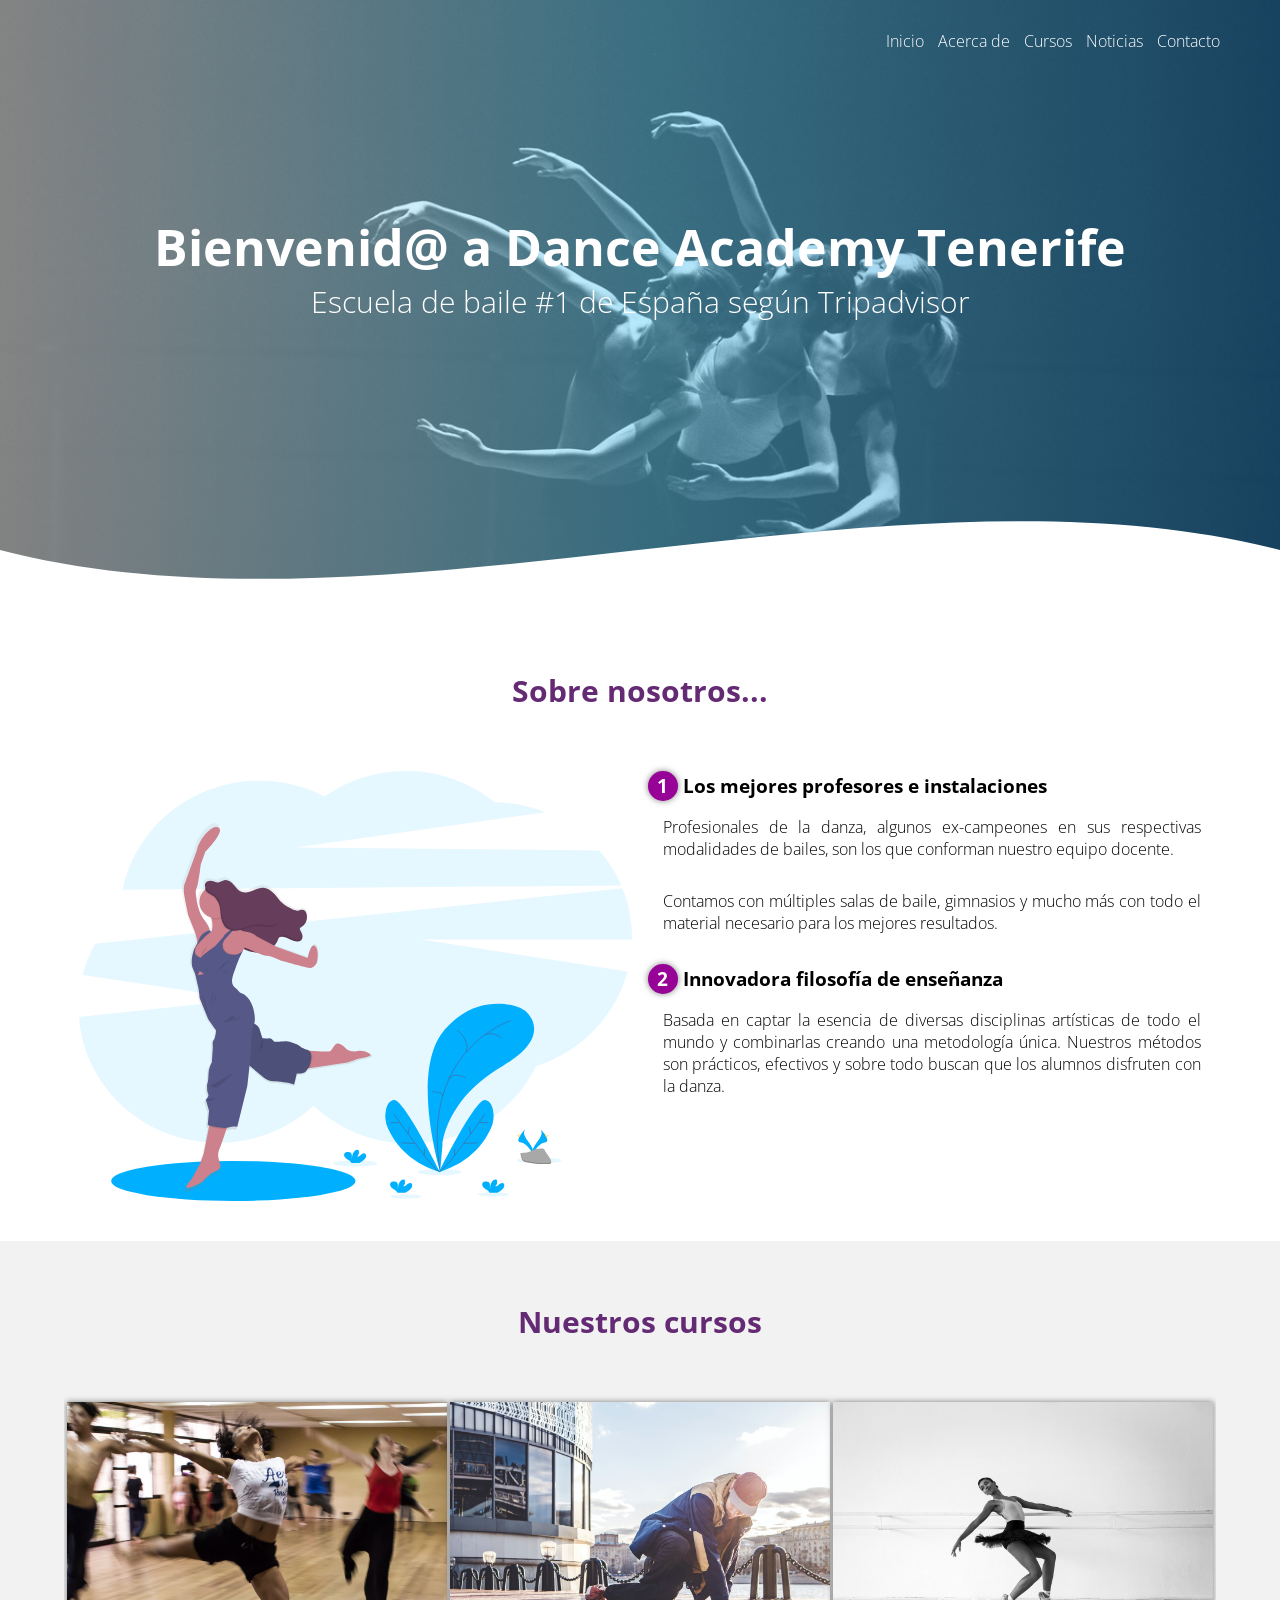
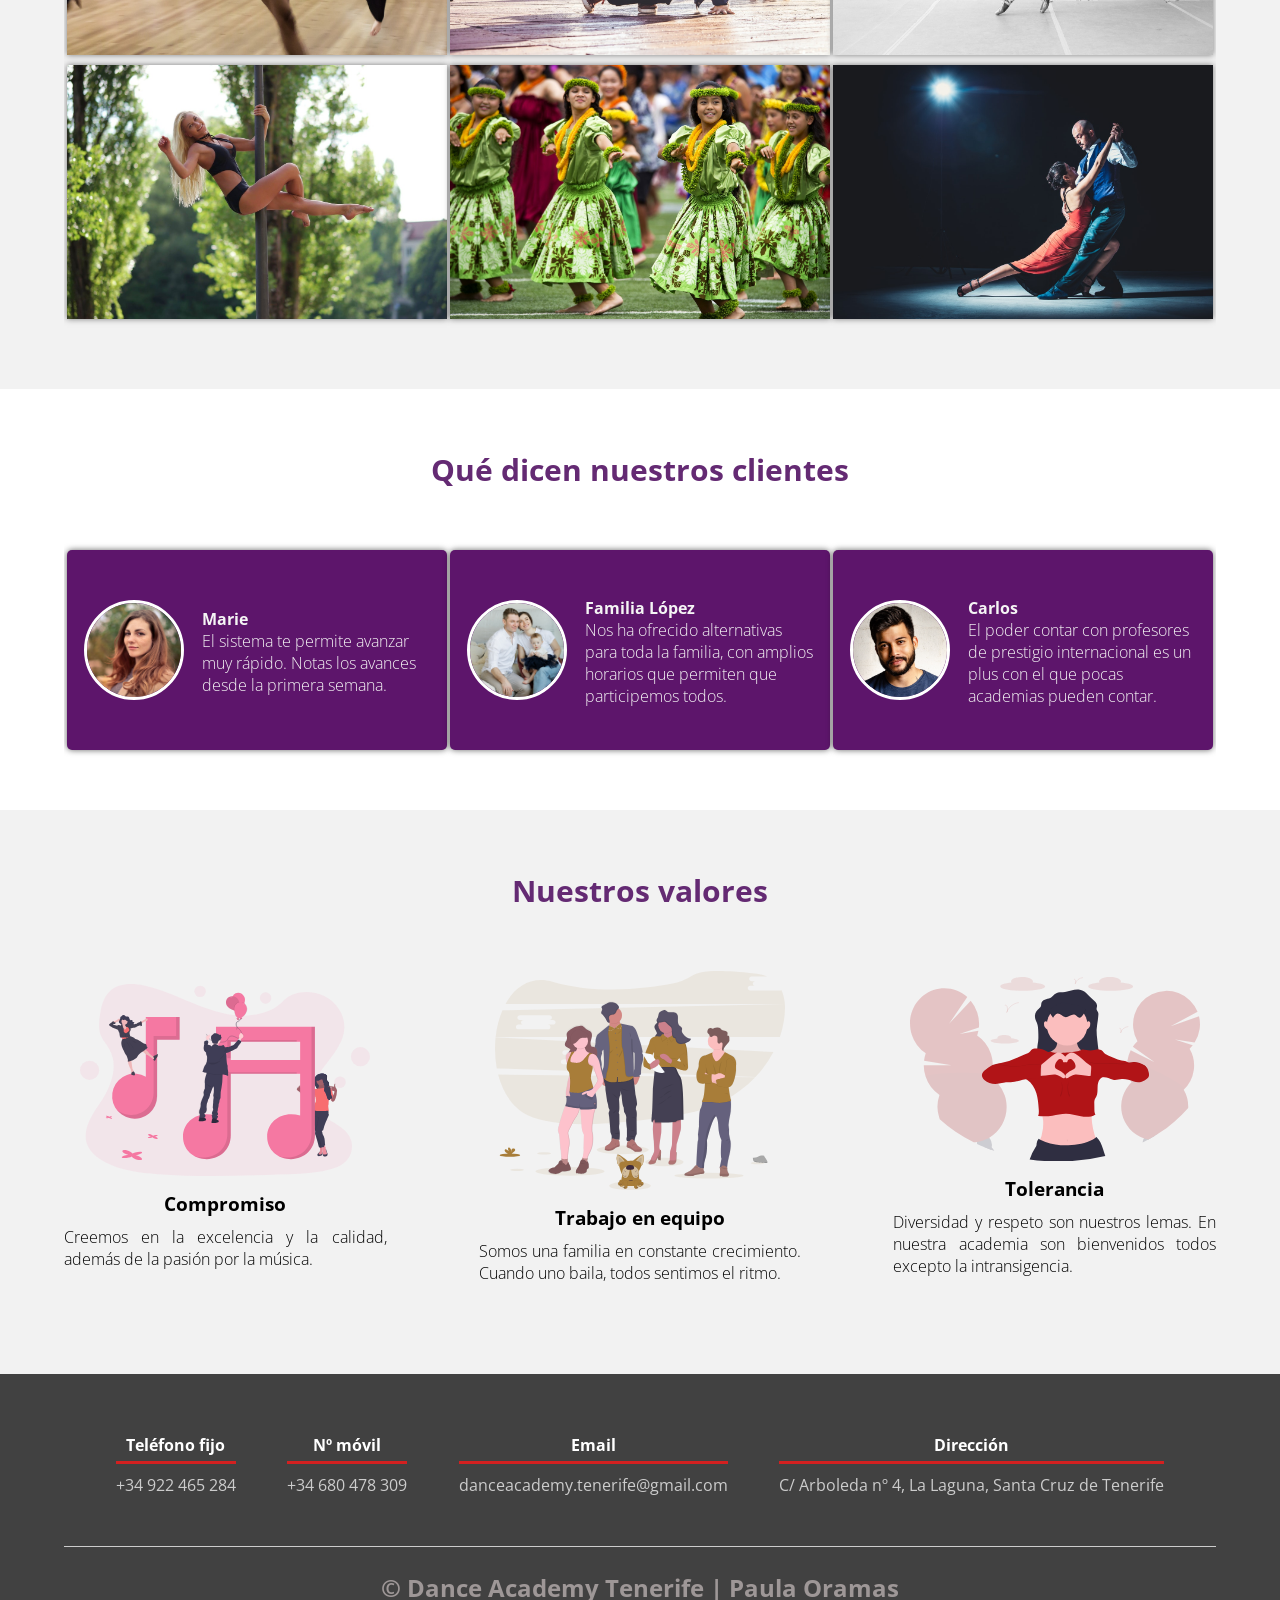
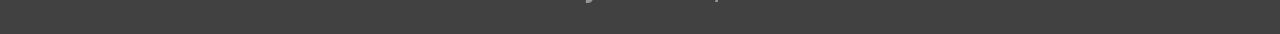
<file: index.html>
<!DOCTYPE html>
<html lang="es">
<head>
  <meta charset="UTF-8">
  <meta name="viewport" content="width=device-width, inicial-scale=1.0">
  <meta http-equiv="X-UA-Compatible" content="ie=edge">
  <title>Página web PaulaOB</title>
  <link rel="shortcut icon" href="Img/pobicon.png">
  <link rel="stylesheet" href="CSS/index.css">
  <link href="https://fonts.googleapis.com/css2?family=Open+Sans:wght@300;400;700;800&display=swap" rel="stylesheet">
</head>
<body>
  <header>
    <nav>
      <a href="#">Inicio</a>
      <a href="acerca-de.html">Acerca de</a>
      <a href="#">Cursos</a>
      <a href="noticias1.html">Noticias</a>
      <a href="#">Contacto</a>
    </nav>
    <section class="textos-header">
      <h1>Bienvenid@ a Dance Academy Tenerife</h1>
      <h2>Escuela de baile #1 de España según Tripadvisor </h2>
    </section>
    <div class="wave" style="height: 150px; overflow: hidden;" ><svg viewBox="0 0 500 150" preserveAspectRatio="none" 
        style="height: 100%; width: 100%;">
        <path d="M0.00,49.98 C149.99,150.00 349.20,-49.98 500.00,49.98 L500.00,150.00 L0.00,150.00 Z" 
          style="stroke: none; fill: #fff;"></path>
      </svg></div>
  </header>
  <main>
    <section class="contenedor sobre-nosotros">
        <h2 class="titulo">Sobre nosotros...</h2>
        <div class="contenedor-sobre-nosotros">
          <img src="Img/ilustracion-sobre-nosotros.svg" alt="" class="imagen-sobre-nosotros">
          <div class="contenido-textos">
            <h3><span>1</span>Los mejores profesores e instalaciones</h3>
            <p>Profesionales de la danza, algunos ex-campeones en sus respectivas modalidades de bailes, son los que conforman nuestro equipo docente.</p>
            <p>Contamos con múltiples salas de baile, gimnasios y mucho más con todo el material necesario para los mejores resultados.</p>
            <h3><span>2</span>Innovadora filosofía de enseñanza</h3>
            <p>Basada en captar la esencia de diversas disciplinas artísticas de todo el mundo y combinarlas creando una metodología única. Nuestros métodos son prácticos, efectivos y sobre todo buscan que los alumnos disfruten con la danza.</p>
          </div>
        </div>
    </section>
    <section class="portafolio">
      <div class="contenedor">
        <h2 class="titulo">Nuestros cursos</h2>
        <div class="galeria-port">
          <div class="imagen-port">
            <img src="Img/danza-comtemporanea.jpg" alt="">
            <div class="hover-galeria">
              <img src="Img/target.png" alt="">
              <p>Danza contemporánea</p>
            </div>
          </div>
          <div class="imagen-port">
            <img src="Img/breakdance.jpg" alt="">
            <div class="hover-galeria">
              <img src="Img/target.png" alt="">
              <p>Breakdance</p>
            </div>
          </div>
          <div class="imagen-port">
            <img src="Img/ballet.jpg" alt="">
            <div class="hover-galeria">
              <img src="Img/target.png" alt="">
              <p>Ballet</p>
            </div>
          </div>
          <div class="imagen-port">
            <img src="Img/pole-dance.jpg" alt="">
            <div class="hover-galeria">
              <img src="Img/target.png" alt="">
              <p>Pole dance</p>
            </div>
          </div>
          <div class="imagen-port">
            <img src="Img/hula.jpg" alt="">
            <div class="hover-galeria">
              <img src="Img/target.png" alt="">
              <p>Danza hula</p>
            </div>
          </div>
          <div class="imagen-port">
            <img src="Img/salsa.jpg" alt="">
            <div class="hover-galeria">
              <img src="Img/target.png" alt="">
              <p>Bailes de salón</p>
            </div>
          </div>
        </div>
      </div>
    </section>
    <section class="clientes-contenedor">
      <div class="contenedor">
        <h2 class="titulo">Qué dicen nuestros clientes</h2>
        <div class="cards">
          <div class="card">
            <img src="Img/girl-face.jpg" alt="">
            <div class="contenido-texto-card">
              <h4>Marie</h4>
              <p>El sistema te permite avanzar muy rápido. Notas los avances desde la primera semana.</p>
            </div>
          </div>
          <div class="card">
            <img src="Img/family-face.jpg" alt="">
            <div class="contenido-texto-card">
              <h4>Familia López</h4>
              <p>Nos ha ofrecido alternativas para toda la familia, con amplios horarios que permiten que participemos todos.</p>
            </div>
          </div>
          <div class="card">
            <img src="Img/boy-face.jpg" alt="">
            <div class="contenido-texto-card">
              <h4>Carlos</h4>
              <p>El poder contar con profesores de prestigio internacional es un plus con el que pocas academias pueden contar.</p>
            </div>
          </div>
        </div>
      </div>
    </section>
    <section class="valores">
      <div class="contenedor">
        <h2 class="titulo">Nuestros valores</h2>
        <div class="valores-cont">
          <div class="valores-ind">
            <img src="Img/ilustracion-notas-musicales.svg" alt="">
            <h3>Compromiso</h3>
            <p>Creemos en la excelencia y la calidad, además de la pasión por la música.</p>
          </div>
          <div class="valores-ind">
            <img src="Img/ilustracion-trabajo-equipo.svg" alt="">
            <h3>Trabajo en equipo</h3>
            <p>Somos una familia en constante crecimiento. Cuando uno baila, todos sentimos el ritmo.</p>
          </div>
          <div class="valores-ind">
            <img src="Img/ilustracion-amor.svg" alt="">
            <h3>Tolerancia</h3>
            <p>Diversidad y respeto son nuestros lemas. En nuestra academia son bienvenidos todos excepto la intransigencia.</p>
          </div>
        </div>
      </div>
    </section>
  </main>
  <footer>
    <div class="contenedor-footer">
      <div class="content-footer">
        <h4>Teléfono fijo</h4>
        <p>+34 922 465 284</p>
      </div>
      <div class="content-footer">
        <h4>Nº móvil</h4>
        <p>+34 680 478 309</p>
      </div>
      <div class="content-footer">
        <h4>Email</h4>
        <p>danceacademy.tenerife@gmail.com</p>
      </div>
      <div class="content-footer">
        <h4>Dirección</h4>
        <p>C/ Arboleda nº 4, La Laguna, Santa Cruz de Tenerife</p>
      </div>
    </div>
    <h2 class="titulo-final">&copy; Dance Academy Tenerife | Paula Oramas</h2>
  </footer>
</body>
</html>
</file>
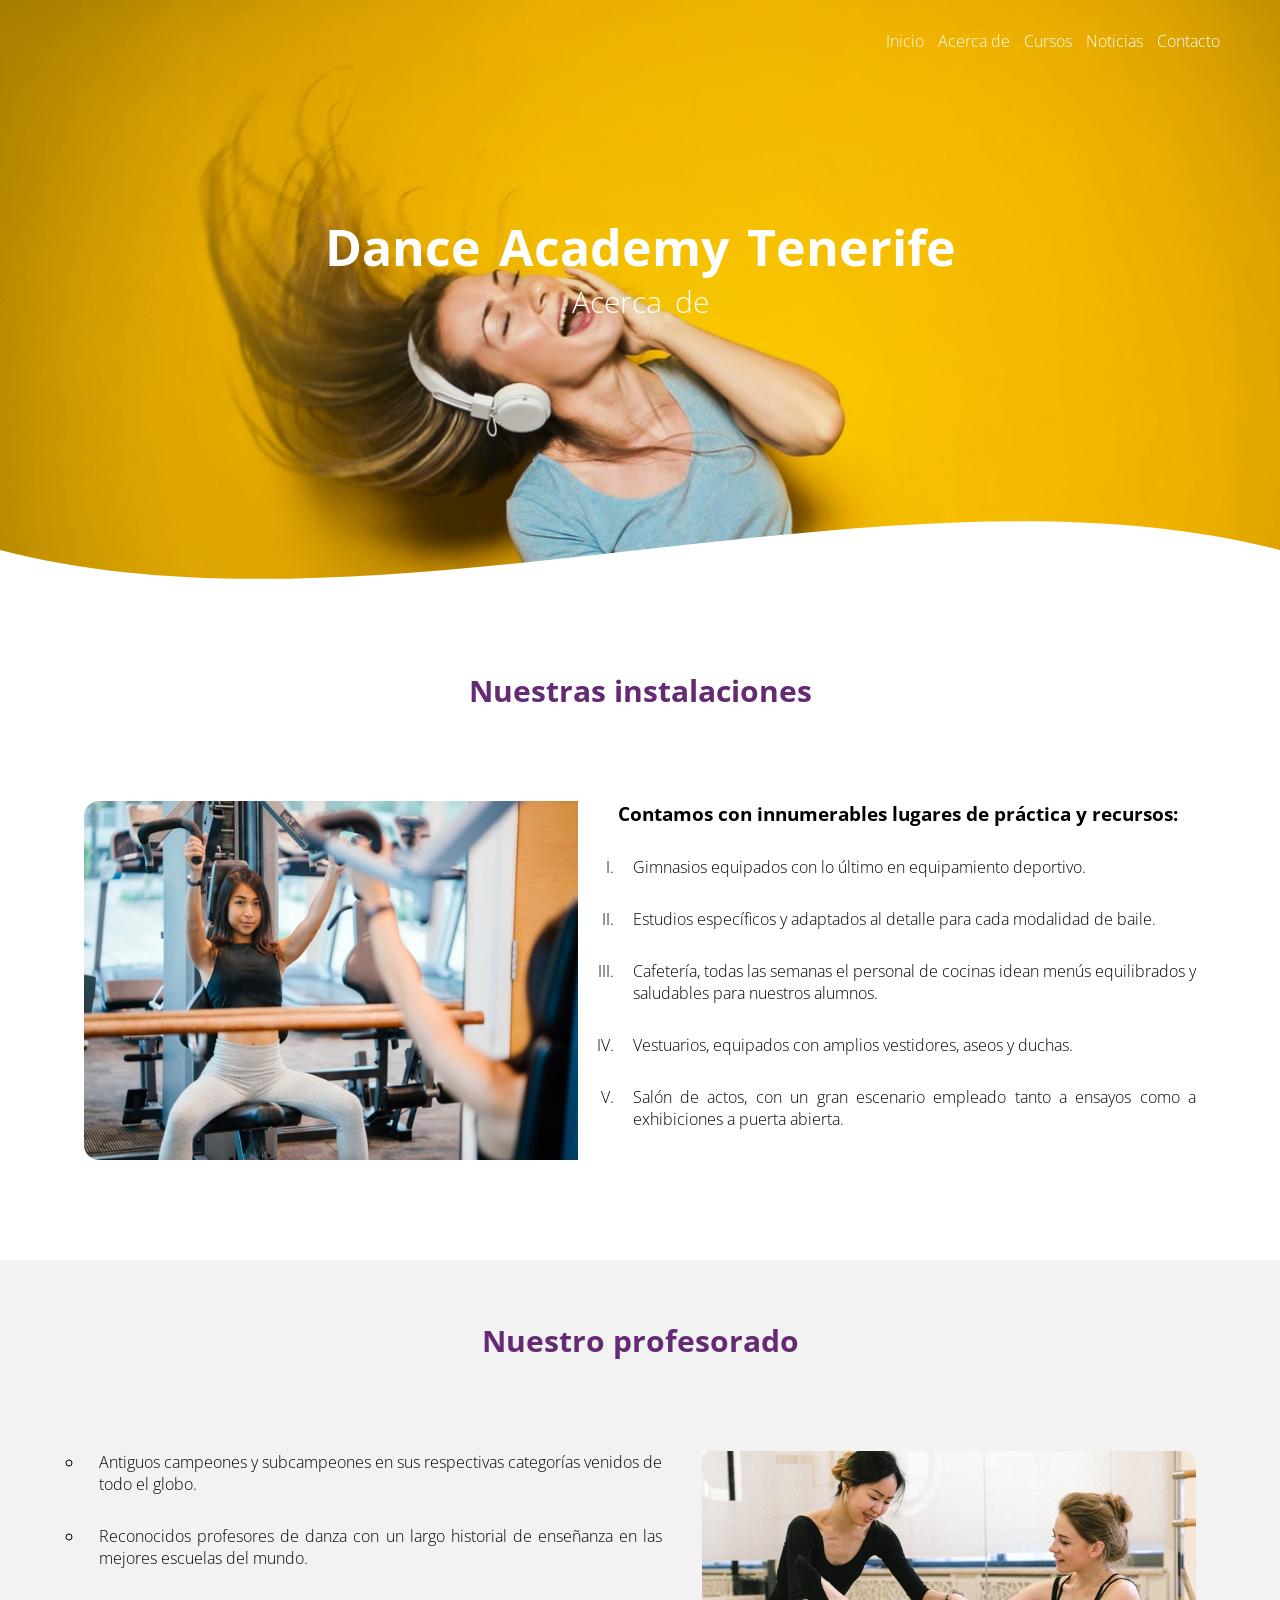
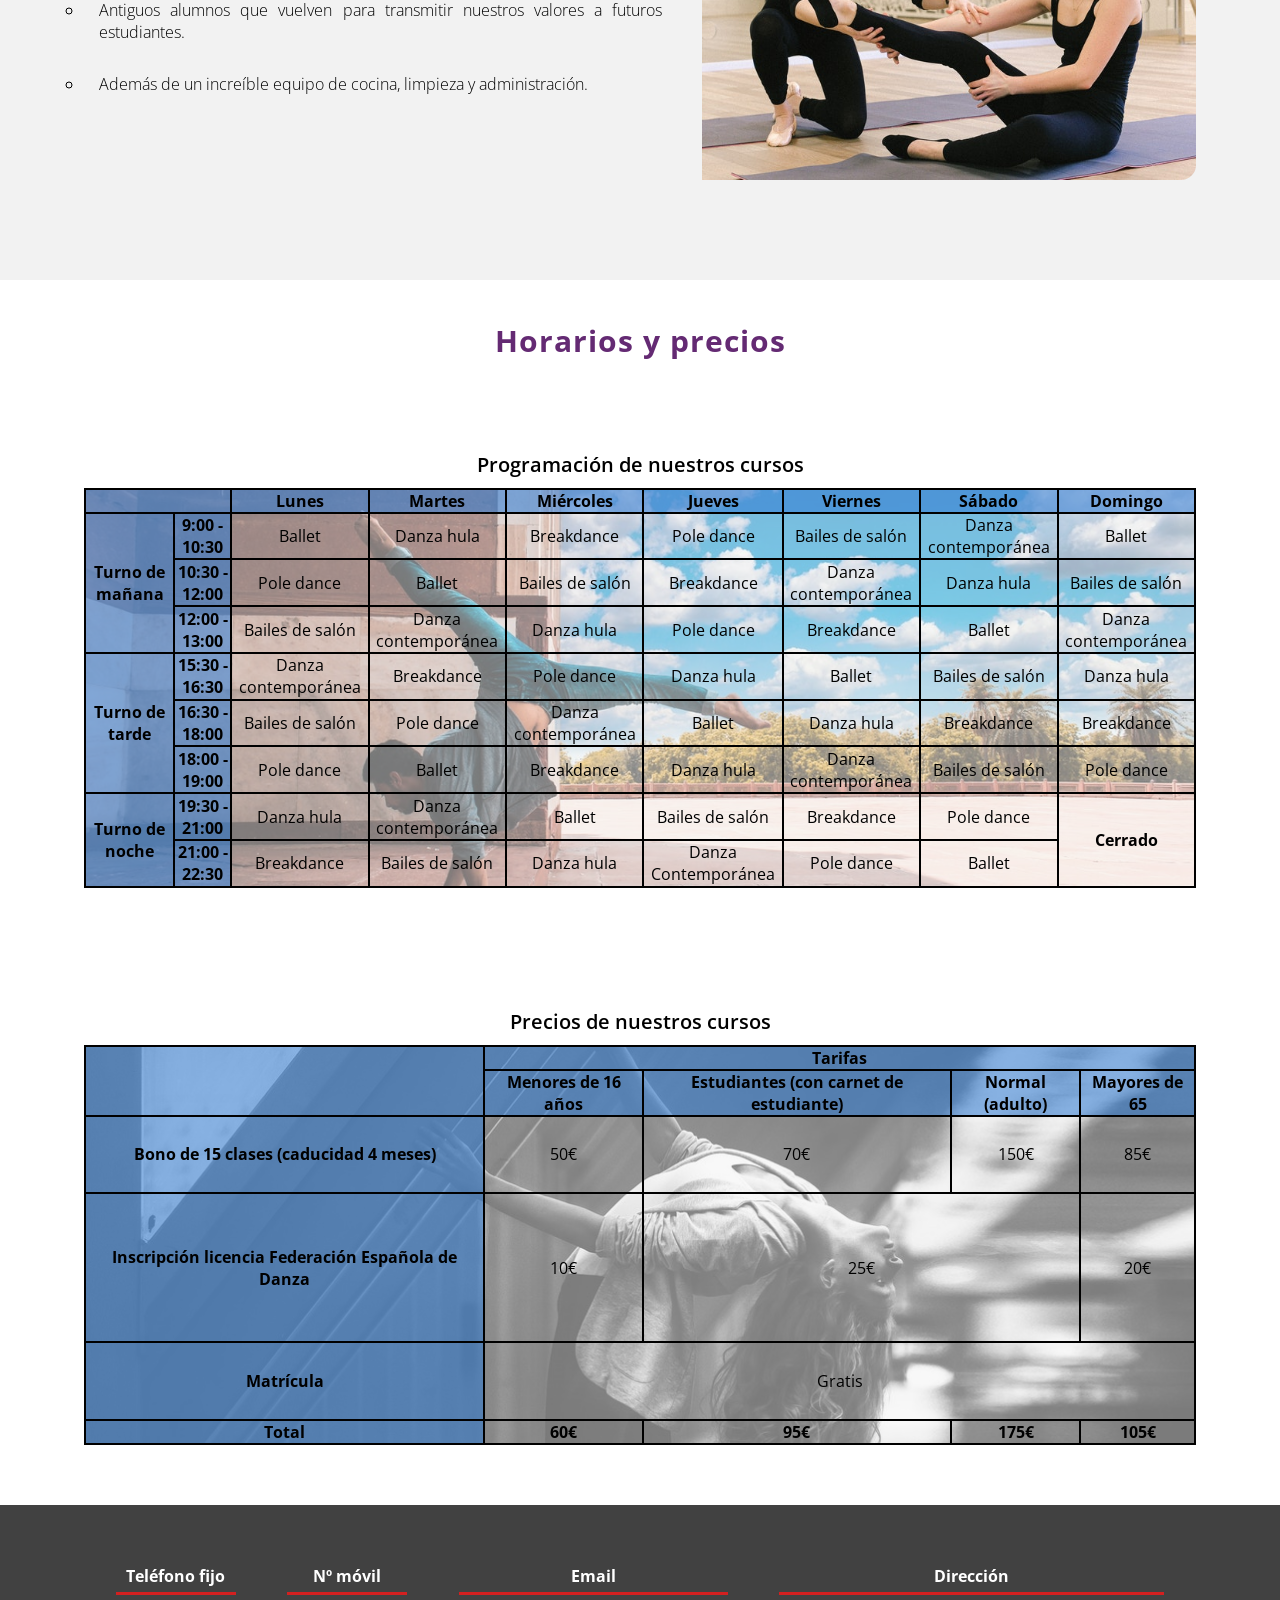
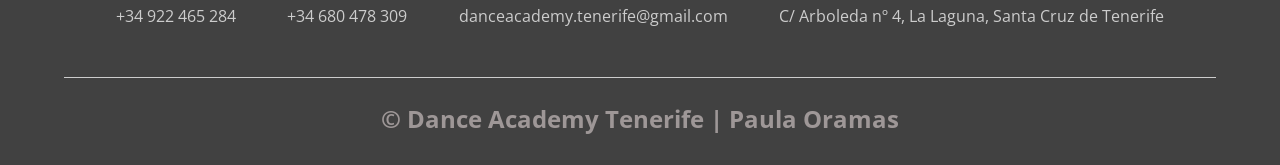
<file: acerca-de.html>
<!DOCTYPE html>
<html lang="es">
<head>
  <meta charset="UTF-8">
  <meta name="viewport" content="width=device-width, inicial-scale=1.0">
  <meta http-equiv="X-UA-Compatible" content="ie=edge">
  <title>Página web PaulaOB</title>
  <link rel="shortcut icon" href="Img/pobicon.png">
  <link rel="stylesheet" href="CSS/acerca-de.css">
  <link href="https://fonts.googleapis.com/css2?family=Open+Sans:wght@300;400;700;800&display=swap" rel="stylesheet">
</head>
<body>
  <header>
    <nav>
      <a href="index.html">Inicio</a>
      <a href="#">Acerca de</a>
      <a href="#">Cursos</a>
      <a href="noticias1.html">Noticias</a>
      <a href="#">Contacto</a>
    </nav>
    <section class="textos-header">
      <h1>Dance Academy Tenerife</h1>
      <h2>Acerca de</h2>
    </section>
    <div class="wave" style="height: 150px; overflow: hidden;" ><svg viewBox="0 0 500 150" preserveAspectRatio="none" 
        style="height: 100%; width: 100%;">
        <path d="M0.00,49.98 C149.99,150.00 349.20,-49.98 500.00,49.98 L500.00,150.00 L0.00,150.00 Z" 
          style="stroke: none; fill: #fff;"></path>
      </svg></div>
  </header>
  <main>
    <section class="instalaciones">
      <h2 class="titulo">Nuestras instalaciones</h2>
      <div class="contenedor">
        <img src="Img/gimnasio.jpg" alt="" class="imagen-inst">
        <div class="contenido-textos">
          <h3>Contamos con innumerables lugares de práctica y recursos:</h3>
          <ol type="I">
            <li>Gimnasios equipados con lo último en equipamiento deportivo.</li>
            <li>Estudios específicos y adaptados al detalle para cada modalidad de baile.</li>
            <li>Cafetería, todas las semanas el personal de cocinas idean menús equilibrados y saludables para nuestros alumnos.</li>
            <li>Vestuarios, equipados con amplios vestidores, aseos y duchas.</li>
            <li>Salón de actos, con un gran escenario empleado tanto a ensayos como a exhibiciones a puerta abierta.</li>
          </ol>
        </div>
      </div>
    </section>
    <section class="profesorado">
      <h2 class="titulo">Nuestro profesorado</h2>
      <div class="contenedor">
        <div class="contenido-textos">
          <ul type="circle">
            <li>Antiguos campeones y subcampeones en sus respectivas categorías venidos de todo el globo.</li>
            <li>Reconocidos profesores de danza con un largo historial de enseñanza en las mejores escuelas del mundo.</li>
            <li>Antiguos alumnos que vuelven para transmitir nuestros valores a futuros estudiantes.</li>
            <li>Además de un increíble equipo de cocina, limpieza y administración.</li>
          </ul>
        </div>
        <img src="Img/profe.jpg" alt="" class="imagen-prof">
      </div>
    </section>
    <section class="horario">
      <h2 class="titulo">Horarios y precios</h2>
      <div class="contenedor">
        <table class="tabla">
          <caption>Programación de nuestros cursos</caption>
          <br><br>
          <thead>
            <tr>
              <th colspan="2"></th>
              <th>Lunes</th>
              <th>Martes</th>
              <th>Miércoles</th>
              <th>Jueves</th>
              <th>Viernes</th>
              <th>Sábado</th>
              <th>Domingo</th>
            </tr>
          </thead>
          <tbody>
            <tr>
              <th rowspan="3">Turno de mañana</th>
              <th>9:00 - 10:30</th>
              <td>Ballet</td>
              <td>Danza hula</td>
              <td>Breakdance</td>
              <td>Pole dance</td>
              <td>Bailes de salón</td>
              <td>Danza contemporánea</td>
              <td>Ballet</td>
            </tr>
            <tr>
              <th>10:30 - 12:00</th>
              <td>Pole dance</td>
              <td>Ballet</td>
              <td>Bailes de salón</td>
              <td>Breakdance</td>
              <td>Danza contemporánea</td>
              <td>Danza hula</td>
              <td>Bailes de salón</td>
            </tr>
            <tr>
              <th>12:00 - 13:00</th>
              <td>Bailes de salón</td>
              <td>Danza contemporánea</td>
              <td>Danza hula</td>
              <td>Pole dance</td>
              <td>Breakdance</td>
              <td>Ballet</td>
              <td>Danza contemporánea</td>
            </tr>
            <tr>
              <th rowspan="3">Turno de tarde</th>
              <th>15:30 - 16:30</th>
              <td>Danza contemporánea</td>
              <td>Breakdance</td>
              <td>Pole dance</td>
              <td>Danza hula</td>
              <td>Ballet</td>
              <td>Bailes de salón</td>
              <td>Danza hula</td>
            </tr>
              <th>16:30 - 18:00</th>
              <td>Bailes de salón</td>
              <td>Pole dance</td>
              <td>Danza contemporánea</td>
              <td>Ballet</td>
              <td>Danza hula</td>
              <td>Breakdance</td>
              <td>Breakdance</td>
            </tr>
              <th>18:00 - 19:00</th>
              <td>Pole dance</td>
              <td>Ballet</td>
              <td>Breakdance</td>
              <td>Danza hula</td>
              <td>Danza contemporánea</td>
              <td>Bailes de salón</td>
              <td>Pole dance</td>
            </tr>
            <tr>
              <th rowspan="2">Turno de noche</th>
              <th>19:30 - 21:00</th>
              <td>Danza hula</td>
              <td>Danza contemporánea</td>
              <td>Ballet</td>
              <td>Bailes de salón</td>
              <td>Breakdance</td>
              <td>Pole dance</td>
              <td rowspan="2"><b>Cerrado</b></td>
            </tr>
            <tr>
              <th>21:00 - 22:30</th>
              <td>Breakdance</td>
              <td>Bailes de salón</td>
              <td>Danza hula</td>
              <td>Danza Contemporánea</td>
              <td>Pole dance</td>
              <td>Ballet</td>
            </tr>
          </tbody>
        </table>
      </div>
      <div class="contenedor">
        <table class="tabla2">
          <caption>Precios de nuestros cursos</caption>
          <br><br>
          <thead>
            <tr>
              <th rowspan="2"></th>
              <th colspan="4">Tarifas</th>
            </tr>
            <tr>
              <th>Menores de 16 años</th>
              <th>Estudiantes (con carnet de estudiante)</th>
              <th>Normal (adulto)</th>
              <th>Mayores de 65</th>
            </tr>
          </thead>
          <tbody>
            <tr>
              <th>Bono de 15 clases (caducidad 4 meses)</th>
              <td>50€</td>
              <td>70€</td>
              <td>150€</td>
              <td>85€</td>
            </tr>
            <tr>
              <th>Inscripción licencia Federación Española de Danza</th>
              <td>10€</td>
              <td colspan="2">25€</td>
              <td>20€</td>
            </tr>
            <tr>
              <th>Matrícula</th>
              <td colspan="4">Gratis</td>
            </tr>
          </tbody> 
          <tfoot>
            <tr>
              <th>Total</th>
              <td><b>60€</b></td>
              <td><b>95€</b></td>
              <td><b>175€</b></td>
              <td><b>105€</b></td>
            </tr>
          </tfoot>  
        </table>  
      </div>
    </section>
  </main>
  <footer>
    <div class="contenedor-footer">
      <div class="content-footer">
        <h4>Teléfono fijo</h4>
        <p>+34 922 465 284</p>
      </div>
      <div class="content-footer">
        <h4>Nº móvil</h4>
        <p>+34 680 478 309</p>
      </div>
      <div class="content-footer">
        <h4>Email</h4>
        <p>danceacademy.tenerife@gmail.com</p>
      </div>
      <div class="content-footer">
        <h4>Dirección</h4>
        <p>C/ Arboleda nº 4, La Laguna, Santa Cruz de Tenerife</p>
      </div>
    </div>
    <h2 class="titulo-final">&copy; Dance Academy Tenerife | Paula Oramas</h2>
  </footer>
</body>
</html>
</file>
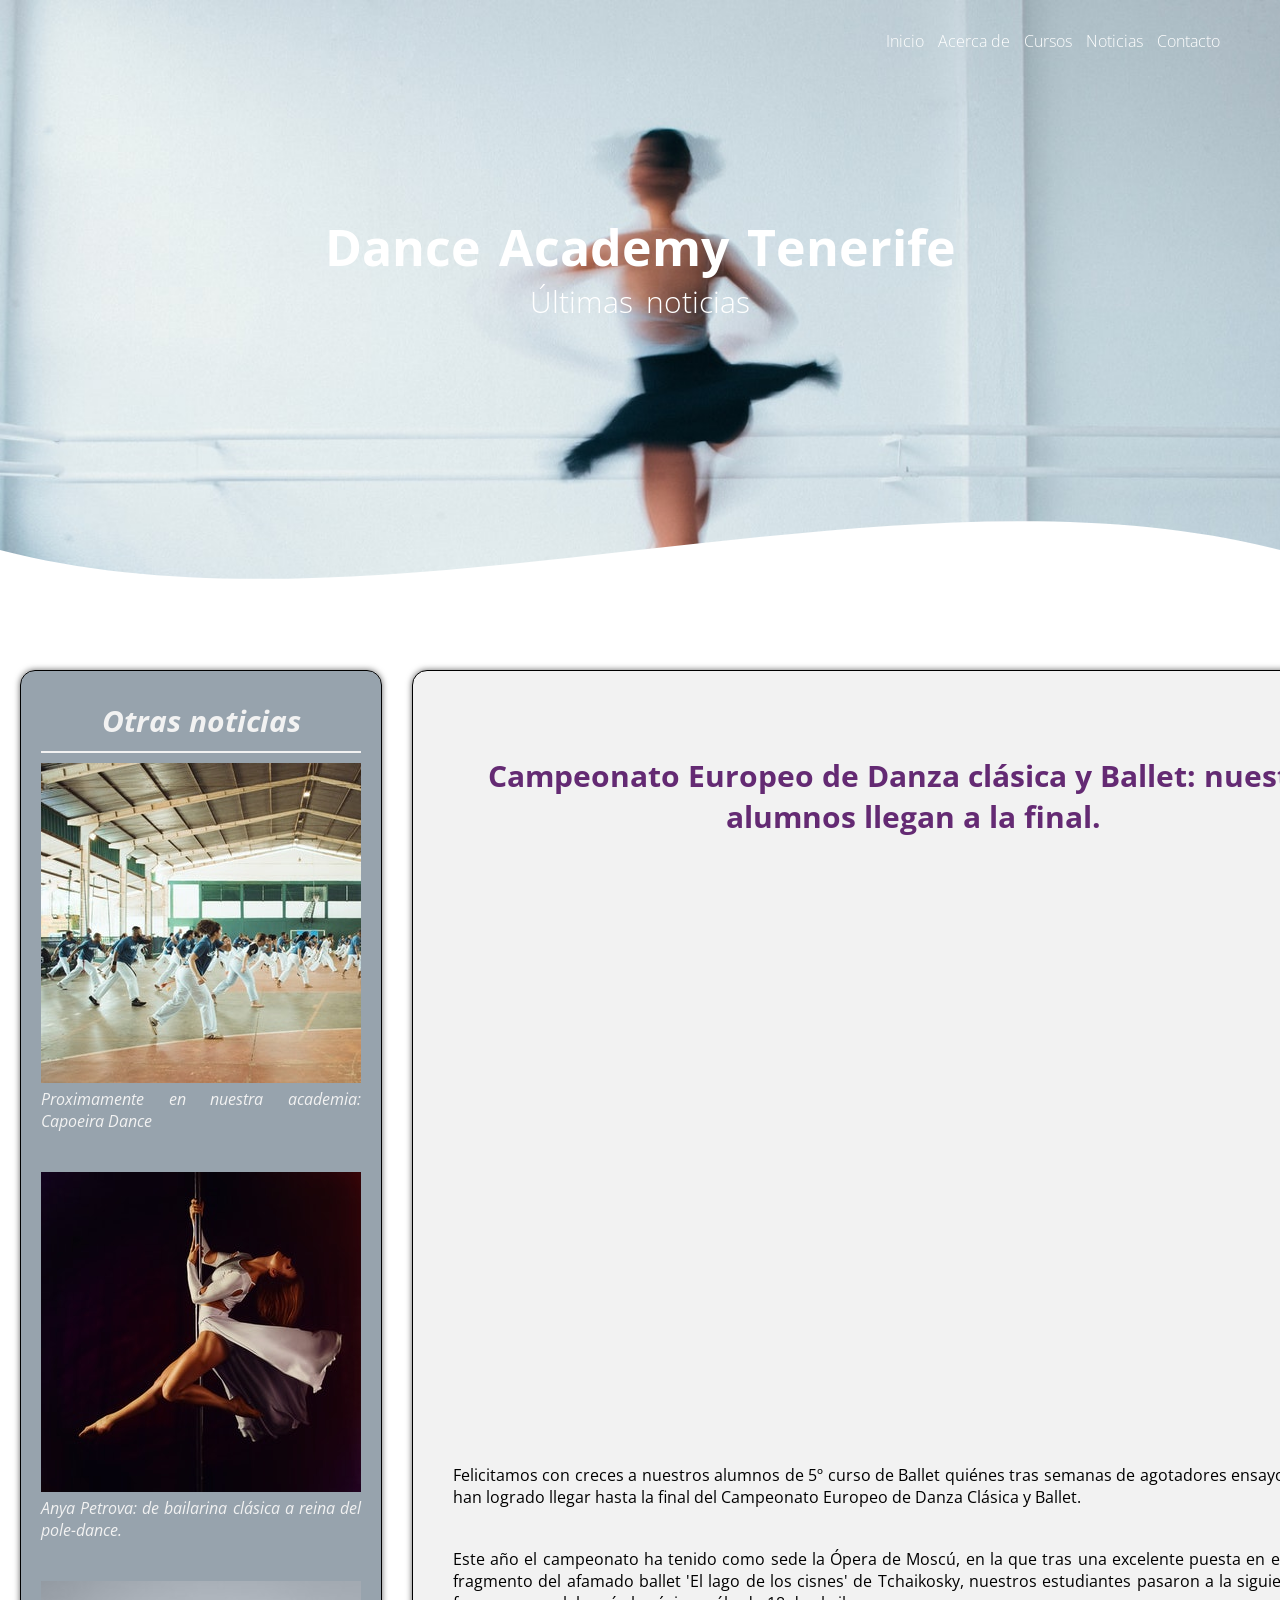
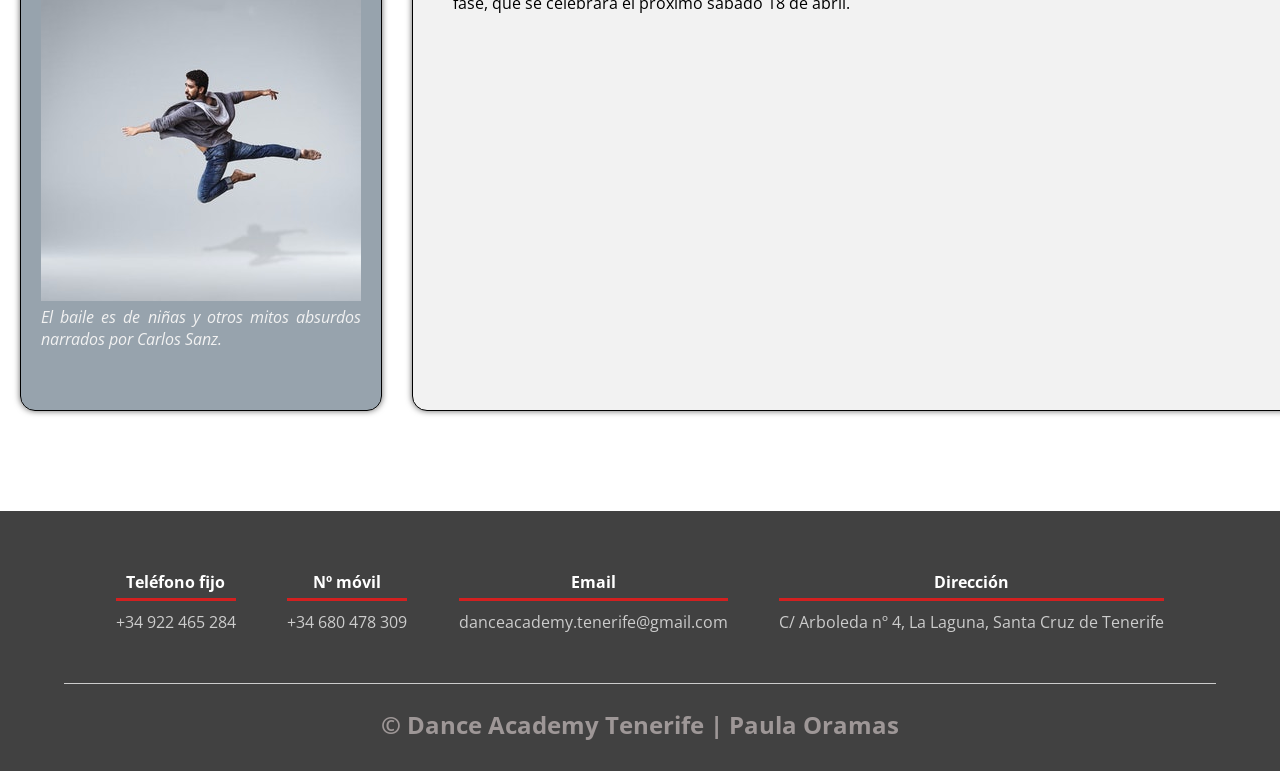
<file: noticias2.html>
<!DOCTYPE html>
<html lang="es">
<head>
  <meta charset="UTF-8">
  <meta name="viewport" content="width=device-width, inicial-scale=1.0">
  <meta http-equiv="X-UA-Compatible" content="ie=edge">
  <title>Página web PaulaOB</title>
  <link rel="shortcut icon" href="Img/pobicon.png">
  <link rel="stylesheet" href="CSS/noticias.css">
  <link href="https://fonts.googleapis.com/css2?family=Open+Sans:wght@300;400;700;800&display=swap" rel="stylesheet">
</head>
<body>
    <header>
        <nav>
          <a href="index.html">Inicio</a>
          <a href="acerca-de.html">Acerca de</a>
          <a href="#">Cursos</a>
          <a href="#">Noticias</a>
          <a href="#">Contacto</a>
        </nav>
        <section class="textos-header">
          <h1>Dance Academy Tenerife</h1>
          <h2>Últimas noticias</h2>
        </section>
        <div class="wave" style="height: 150px; overflow: hidden;" ><svg viewBox="0 0 500 150" preserveAspectRatio="none" 
            style="height: 100%; width: 100%;">
            <path d="M0.00,49.98 C149.99,150.00 349.20,-49.98 500.00,49.98 L500.00,150.00 L0.00,150.00 Z" 
              style="stroke: none; fill: #fff;"></path>
          </svg></div>
    </header>
    <div id="wrapper">
        <aside class="sidebar">
          <div class="galery-article">
            <h3><i><b>Otras noticias</b></i></h3>
            <div class="img-article">
              <a href="noticias1.html"><img src="Img/capoeira-academy.jpg" alt="">
              <p><i>Proximamente en nuestra academia: Capoeira Dance</i></p>
              </a>
            </div>
            <div class="img-article">
              <a href="noticias3.html"><img src="Img/reina-pole-dance.jpg" alt="">
              <p><i>Anya Petrova: de bailarina clásica a reina del pole-dance.</i></p>
              </a>
            </div>
            <div class="img-article">
              <a href="noticias4.html"><img src="Img/chico-volando.jpg" alt="">
              <p><i>El baile es de niñas y otros mitos absurdos narrados por Carlos Sanz.</i></p>
              </a>
            </div>
          </div>
        </aside>
        <main class="contenido">
          <article class="article">
            <br><br>
            <h2 class="titulo">Campeonato Europeo de Danza clásica y Ballet: nuestros alumnos llegan a la final.</h2>
            <iframe width="960" height="540" src="https://www.youtube.com/embed/htWM5ZtONU4" frameborder="0" allow="accelerometer; autoplay; encrypted-media; gyroscope; picture-in-picture" allowfullscreen></iframe>
            <br><br>
            <p>Felicitamos con creces a nuestros alumnos de 5º curso de Ballet quiénes tras semanas de agotadores ensayos y pruebas han logrado llegar hasta la final del Campeonato Europeo de Danza Clásica y Ballet.</p>
            <p>Este año el campeonato ha tenido como sede la Ópera de Moscú, en la que tras una excelente puesta en escena de un fragmento del afamado ballet 'El lago de los cisnes' de Tchaikosky, nuestros estudiantes pasaron a la siguiente y última fase, que se celebrará el próximo sábado 18 de abril.  </p>
          </article>
        </main>
    </div> 
    <footer>
      <div class="contenedor-footer">
        <div class="content-footer">
          <h4>Teléfono fijo</h4>
          <p>+34 922 465 284</p>
        </div>
        <div class="content-footer">
          <h4>Nº móvil</h4>
          <p>+34 680 478 309</p>
        </div>
        <div class="content-footer">
          <h4>Email</h4>
          <p>danceacademy.tenerife@gmail.com</p>
        </div>
        <div class="content-footer">
          <h4>Dirección</h4>
          <p>C/ Arboleda nº 4, La Laguna, Santa Cruz de Tenerife</p>
        </div>
      </div>
      <h2 class="titulo-final">&copy; Dance Academy Tenerife | Paula Oramas</h2>
    </footer>
</body>
</html>
</file>
<file: CSS/index.css>
*{
    margin: 0;
    padding: 0;
    box-sizing: border-box;
}

body{
    font-family: 'open sans';
}

.contenedor{
    padding: 60px 0;
    width: 90%;
    max-width: 1200px;
    margin: auto;
    overflow: hidden;
}

.titulo{
    color: #642a73;
    font-size: 30px;
    text-align: center;
    margin-bottom: 60px;
}

/* Header */

header{
    width: 100%;
    height: 650px;
    background: #2980B9;  
    /* fallback for old browsers */
    background: -webkit-linear-gradient(to right, hsla(0, 0%, 100%, 0.5), hsla(196, 93%, 70%, 0.5), hsla(204, 64%, 44%, 0.5)), url(../Img/bailarines.jpg); 
    /* Chrome 10-25, Safari 5.1-6 */
    background: linear-gradient(to right, hsla(0, 0%, 100%, 0.5), hsla(196, 93%, 70%, 0.5), hsla(204, 64%, 44%, 0.5)), url(../Img/bailarines.jpg); 
    /* W3C, IE 10+/ Edge, Firefox 16+, Chrome 26+, Opera 12+, Safari 7+ */
    background-size: cover;
    background-attachment: fixed;
    position: relative;
}

nav{
    text-align: right;
    padding: 30px 50px 0 0;
}

nav > a{
    color: #fff;
    font-weight: 300;
    text-decoration: none;
    margin-right: 10px;
}

nav > a:hover{
    text-decoration: underline;
}

header .textos-header{
    display: flex;
    height: 430px;
    width: 100%;
    align-items: center;
    justify-content: center;
    flex-direction: column;
    text-align: center;
}

.textos-header h1{
    font-size: 50px;
    color: #fff;
}

.textos-header h2{
    font-size: 30px;
    font-weight: 300;
    color: #fff;
}

.wave{
    position: absolute;
    bottom: 0;
    width: 100%;
}

/* Sobre nosotros */

main .sobre-nosotros{
    padding: 20px 0 40px  0;
}

.contenedor-sobre-nosotros{
    display: flex;
    justify-content: space-evenly;
}

.imagen-sobre-nosotros{
    width: 48%;   
}

.sobre-nosotros .contenido-textos{
    width: 48%;
}

.contenido-textos h3{
    margin-bottom: 15px;
}

.contenido-textos h3 span{
    background: rgb(151, 2, 151);
    color: white;
    border-radius: 50%;
    display: inline-block;
    text-align: center;
    width: 30px;
    height: 30px;
    padding: 2px;
    box-shadow: 0 0 6px 0 rgba(0,0,0,.5);
    margin-right: 5px;
}

.contenido-textos p{
    padding: 0px 0px 30px 15px;
    font-weight: 300;
    text-align: justify;
}

/* Galeria */

.portafolio{
    background: #f2f2f2;
}

.galeria-port{
    display: flex;
    justify-content: space-evenly;
    flex-wrap: wrap;
}

.imagen-port{
    width: 33%;
    margin-bottom: 10px;
    overflow: hidden;
    position: relative;
    cursor: pointer;
    box-shadow: 0 0 6px 0 rgba(0,0,0,.5);
}

.imagen-port > img{
    width: 100%;
    height: 100%;
    object-fit: cover;
    display: block;
}

.hover-galeria{
    position: absolute;
    width: 100%;
    height: 100%;
    top: 0;
    transform: scale(0);
    background: rgba(41, 161, 101, 0.7);
    transition: transform .5s;
    display: flex;
    justify-content: center;
    align-items: center;
    flex-direction: column;
}

.hover-galeria img{
    width: 50px;
}

.hover-galeria p{
    color:#fff;
}

.imagen-port:hover .hover-galeria{
    transform: scale(1);
}

/* Clientes */

.cards{
    display: flex;
    justify-content: space-evenly;
}

.cards .card{
    background: #5d156b;
    display: flex;
    width: 33%;
    height: 200px;
    align-items: center;
    justify-content: space-evenly;
    border-radius: 5px;
    box-shadow: 0 0 6px 0 rgba(0,0,0,0.6);
}

.cards .card img{
    width: 100px;
    height: 100px;
    object-fit: cover;
    border: 3px solid white;
    border-radius: 50%;
    display: block;
}

.cards .card > .contenido-texto-card{
    width: 60%;
    color: whitesmoke
}

.cards .card > .contenido-texto-card{
    font-weight: 300;
    padding-top: 5px;
}

/* Valores */

.valores{
    background: #f2f2f2;
    padding-bottom: 30px;
}

.valores-cont{
    display: flex;
    justify-content: space-between;
    align-items: center;
}

.valores-ind{
    width: 28%;
    text-align: center;
}

.valores-ind img{
    width: 90%;
}

.valores-ind h3{
    margin: 10px 0;
}

.valores-ind p{
    font-weight: 300;
    text-align: justify;
}

/* footer */

footer{
    background: #414141;
    padding: 60px 0 30px 0;
    margin: auto;
    overflow: hidden;
}

.contenedor-footer{
    display: flex;
    width: 90%;
    justify-content: space-evenly;
    margin: auto;
    padding-bottom: 50px;
    border-bottom: 1px solid #ccc;
}

.content-footer{
    text-align: center;
}

.content-footer h4{
    color: white;
    border-bottom: 3px solid #d32020;
    padding-bottom: 5px;
    margin-bottom: 10px;
}

.content-footer p{
    color: #ccc;
}

.titulo-final{
    text-align: center;
    font-size: 24px;
    margin: 24px 0 0 0;
    color: #9e9797;
}

@media screen and (max-width:1050px){
    header{
        background-position: center;
    }

    .contenedor-sobre-nosotros{
        flex-direction: column;
        justify-content: center;
        align-items: center;
    }

    .sobre-nosotros .contenido-textos{
        width: 90%;
    }

    .imagen-sobre-nosotros{
        width: 90%;
    }

    /* Galeria */

    .imagen-port{
        width: 45%;
    }

    /* Clientes*/

    .cards{
        flex-direction: column;
        justify-content: center;
        align-items: center;
    }

    .cards .card{
        width: 90%;
    }

    .cards .card:nth-child(1), .cards .card:nth-child(2){
        margin-bottom: 30px;
    }

    /* Valores */

    .valores-cont{
        justify-content: center;
        flex-direction: column;
    }

    .valores-ind{
        width: 100%;
        text-align: center;
    }

    .valores-ind:nth-child(1), .valores-ind:nth-child(2){
        margin-bottom: 60px;
    }

    .servicio-ind img{
        width: 90%;
    }

    /* Footer */

    .contenedor-footer{
        flex-direction: column;
        border: none;
    }

    .content-footer{
        margin-bottom: 20px;
        text-align: center;
    }

    .content-footer h4{
        border-bottom: none;
    }

    .content-footer p{
        color: #ccc;
        border-bottom: 1px solid #f2f2f2;
        padding-bottom: 20px;
    }

    .titulo-final{
        font-size: 20px;
    }

}

@media screen and (max-width:500px){
    nav{
        text-align: center;
        padding: 30px 0 0 0;
    }

    nav > a{
        margin-right: 10px;
    }

    .textos-header{
        align-items: center;
    }

    .textos-header h1{
        font-size: 30px;
    }

    .textos-header h2{
        font-size: 20px;
    }

    /* Sobre nosotros */

    .imagen-sobre-nosotros{
        margin-bottom: 60px;
        width: 99%;
    }

    .sobre-nosotros .contenido-textos{
        width: 98%;
    }

    /* Galeria */

    .imagen-port{
        width: 95%;
    }

    /* Clientes */

    .cards .card{
        height: 450px;
        display: flex;
        flex-direction: column;
        align-items: center;
    }

    .cards .card img{
        width: 120px;
        height: 120px;
    }
    
}
</file>
<file: CSS/acerca-de.css>
*{
    margin: 0;
    padding: 0;
    box-sizing: border-box;
}

body{
    font-family: 'open sans';
}

.contenedor{
    padding: 60px 20px;
    width: 90%;
    max-width: 1200px;
    margin: auto;
    overflow: hidden;
    display: flex;
    justify-content: space-evenly;
}

.titulo{
    color: #642a73;
    font-size: 30px;
    text-align: center;
    margin-bottom: 30px;
}

/* Header */

header{
    width: 100%;
    height: 650px;
    background-image: url(../Img/felicidad.jpg);
    background-size: cover;
    background-attachment: fixed;
    position: relative;
}

nav{
    text-align: right;
    padding: 30px 50px 0 0;
}

nav > a{
    color: #fff;
    font-weight: 300;
    text-decoration: none;
    margin-right: 10px;
}

nav > a:hover{
    text-decoration: underline;
}

header .textos-header{
    display: flex;
    height: 430px;
    width: 100%;
    align-items: center;
    justify-content: center;
    flex-direction: column;
    text-align: center;
}

.textos-header h1{
    font-size: 50px;
    color: #fff;
    word-spacing: 5px;
}

.textos-header h2{
    font-size: 30px;
    font-weight: 300;
    color: #fff;
    word-spacing: 5px;
}

.wave{
    position: absolute;
    bottom: 0;
    width: 100%;
}

/* Acerca de */

.instalaciones, .profesorado{
    padding: 20px 0 40px  0;
}

.profesorado{
    background: #f2f2f2;
}

.profesorado h2{
    margin-top: 40px;
}

.imagen-inst, .imagen-prof{
    width: 48%;
    border-radius: 15px;
    box-shadow: 20px black;  
}

.imagen-inst{
    padding-right: 40px; 
}

.imagen-prof{
    padding-left: 40px;
}

.acerca-de .contenido-textos{
    width: 48%;
}

.contenido-textos h3{
    margin-bottom: 30px;
}

.contenido-textos li{
    padding: 0px 0px 30px 15px;
    font-weight: 300;
    text-align: justify;
}

/* Tabla */

.tabla, .tabla2{
    width: 100%;
    height: 400px;
    background-size: cover;
}

.tabla{
    background-image: url(../Img/fondo-tabla.jpg);
}

.tabla2{
    background-image: url(../Img/fondo-tabla2.jpg);
}

.tabla caption, .tabla2 caption{
    margin-bottom: 10px;
    font-size: 20px;
    font-weight: 600;
}

.horario h2{
    margin-top: 40px;
    letter-spacing: 1px;
}

.tabla, .tabla2, th, td{
    text-align: center;
    border: 1px solid #000;
    border-spacing: 0;
}

th{
    background: rgba(103, 158, 221, 0.767);
}

td{
    background: #f2f2f27e;
}


/* footer */

footer{
    background: #414141;
    padding: 60px 0 30px 0;
    margin: auto;
    overflow: hidden;
}

.contenedor-footer{
    display: flex;
    width: 90%;
    justify-content: space-evenly;
    margin: auto;
    padding-bottom: 50px;
    border-bottom: 1px solid #ccc;
}

.content-footer{
    text-align: center;
}

.content-footer h4{
    color: white;
    border-bottom: 3px solid #d32020;
    padding-bottom: 5px;
    margin-bottom: 10px;
}

.content-footer p{
    color: #ccc;
}

.titulo-final{
    text-align: center;
    font-size: 24px;
    margin: 24px 0 0 0;
    color: #9e9797;
}
</file>
<file: CSS/noticias.css>
*{
    margin: 0;
    padding: 0;
    box-sizing: border-box;
}

body{
    font-family: 'open sans';
}

.titulo{
    color: #642a73;
    font-size: 30px;
    text-align: center;
    margin-bottom: 20px;
}

/* Header */

header{
    width: 100%;
    height: 650px;
    background-image: url(../Img/spinning-ballerina.jpg);
    background-size: cover;
    background-attachment: fixed;
    position: relative;
}

nav{
    text-align: right;
    padding: 30px 50px 0 0;
}

nav > a{
    color: #fff;
    font-weight: 300;
    text-decoration: none;
    margin-right: 10px;
}

nav > a:hover{
    text-decoration: underline;
}

header .textos-header{
    display: flex;
    height: 430px;
    width: 100%;
    align-items: center;
    justify-content: center;
    flex-direction: column;
    text-align: center;
}

.textos-header h1{
    font-size: 50px;
    color: #fff;
    word-spacing: 5px;
}

.textos-header h2{
    font-size: 30px;
    font-weight: 300;
    color: #fff;
    word-spacing: 5px;
}

.wave{
    position: absolute;
    bottom: 0;
    width: 100%;
}


/* Contenido noticias */

#wrapper{
    width: 100%;
    max-width: 1200px;
    margin: 20px 20px 100px 20px;

    display: grid;
    grid-template-areas: "sidebar contenido";

    grid-template-columns: 1fr 3fr;
    grid-template-rows: 1fr;
}

#wrapper > .sidebar,
#wrapper > .contenido{
    padding: 20px;
    border: 1px solid black;
    border-radius: 15px;
    box-shadow: 0 0 6px 0 rgba(0,0,0,0.6);
    margin-right: 30px;
    justify-content: space-evenly;
}

#wrapper > .sidebar{
    grid-area: sidebar;
    background-color: hsla(208, 13%, 48%, 0.698);
    color: #f2f2f2;
    display: flex;
    justify-content: center;
    align-content: center;
    text-align: justify;
    flex-direction: column;
}

#wrapper > .contenido{
    grid-area: contenido;
    background-color: #f2f2f2;
    text-align: justify;
}

.contenido .article h2,
.contenido .article p {
    padding: 20px;
}

.contenido .article video{
    width: 960px;
    height: 540px;
}

.galery-article .img-article{
    width: 100%;
    margin-top: 10px;
    margin-bottom: 40px;

}

.galery-article a{
    text-decoration: none;
    color: #f2f2f2
}

.galery-article a:hover{
    text-decoration: underline;
}

.galery-article h3{
    text-align: center;
    font-size: 30px;
    line-height: 60px;
    border-bottom: 2px solid #f2f2f2;
}

/* footer */

footer{
    background: #414141;
    padding: 60px 0 30px 0;
    margin: auto;
    overflow: hidden;
}

.contenedor-footer{
    display: flex;
    width: 90%;
    justify-content: space-evenly;
    margin: auto;
    padding-bottom: 50px;
    border-bottom: 1px solid hsl(0, 0%, 80%);
}

.content-footer{
    text-align: center;
}

.content-footer h4{
    color: white;
    border-bottom: 3px solid #d32020;
    padding-bottom: 5px;
    margin-bottom: 10px;
}

.content-footer p{
    color: #ccc;
}

.titulo-final{
    text-align: center;
    font-size: 24px;
    margin: 24px 0 0 0;
    color: #9e9797;
}

@media screen and (max-width: 1433px){
    
}
</file>
